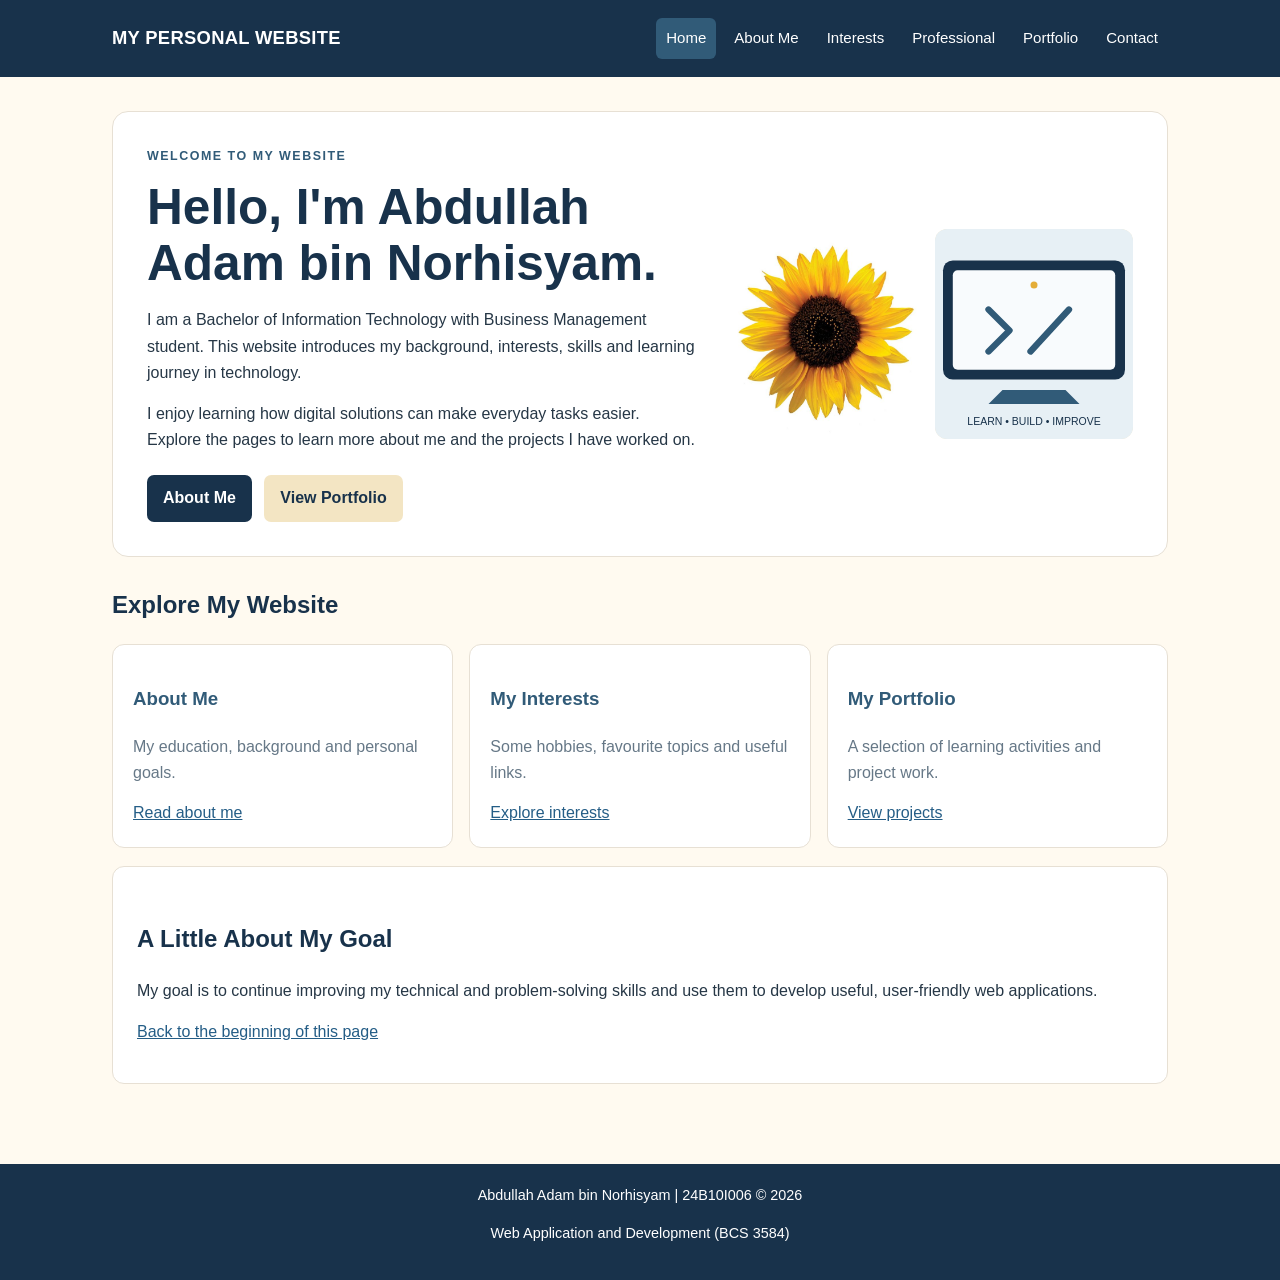
<file: index.html>
<!DOCTYPE html>
<html lang="en">
<head>
  <meta charset="UTF-8">
  <meta name="viewport" content="width=device-width, initial-scale=1.0">
  <title>Home | Personal Website</title>
  <link rel="stylesheet" href="style.css">
</head>
<body>
<header><div class="topbar">
  <div class="brand">MY PERSONAL WEBSITE</div>
  <nav aria-label="Main navigation"><a class="active" href="index.html">Home</a>
<a class="" href="about.html">About Me</a>
<a class="" href="interests.html">Interests</a>
<a class="" href="professional.html">Professional</a>
<a class="" href="portfolio.html">Portfolio</a>
<a class="" href="contact.html">Contact</a></nav>
</div></header>
<main>

<section class="hero">
  <div>
    <p class="eyebrow">Welcome to my website</p>
    <h1>Hello, I'm Abdullah Adam bin Norhisyam.</h1>
    <p>I am a Bachelor of Information Technology with Business Management student. This website introduces my background, interests, skills and learning journey in technology.</p>
    <p>I enjoy learning how digital solutions can make everyday tasks easier. Explore the pages to learn more about me and the projects I have worked on.</p>
    <a class="button" href="about.html">About Me</a>
    <a class="button secondary" href="portfolio.html">View Portfolio</a>
  </div>
  <div class="hero-art">
    <img src="sunflower.jpg" alt="Illustration of a sunflower">
    <img src="technology.svg" alt="Illustration of a computer screen with code symbols">
  </div>
</section>
<section>
  <h2>Explore My Website</h2>
  <div class="card-grid">
    <article class="card"><h3>About Me</h3><p>My education, background and personal goals.</p><a href="about.html">Read about me</a></article>
    <article class="card"><h3>My Interests</h3><p>Some hobbies, favourite topics and useful links.</p><a href="interests.html">Explore interests</a></article>
    <article class="card"><h3>My Portfolio</h3><p>A selection of learning activities and project work.</p><a href="portfolio.html">View projects</a></article>
  </div>
</section>
<section class="panel">
  <h2>A Little About My Goal</h2>
  <p>My goal is to continue improving my technical and problem-solving skills and use them to develop useful, user-friendly web applications.</p>
  <p><a href="#top">Back to the beginning of this page</a></p>
</section>

</main>
<footer>
  <p>Abdullah Adam bin Norhisyam | 24B10I006 &copy; 2026</p>
  <p>Web Application and Development (BCS 3584)</p>
</footer>
</body>
</html>
</file>
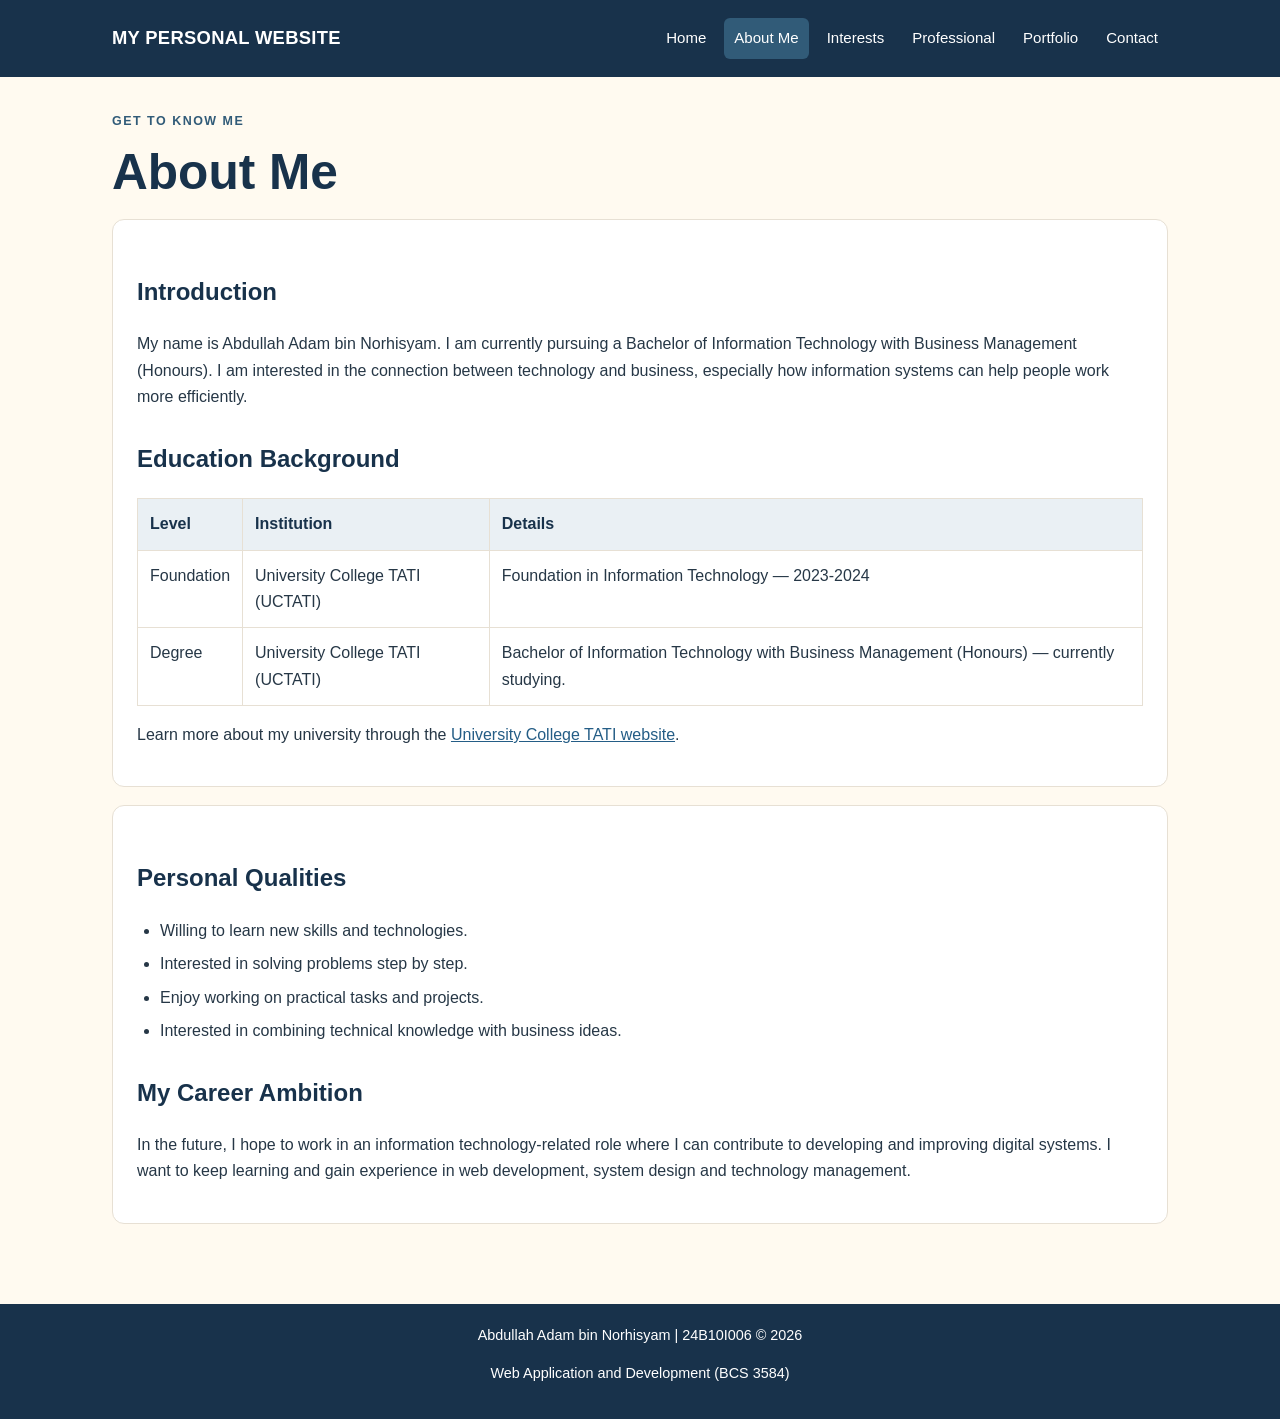
<file: about.html>
<!DOCTYPE html>
<html lang="en">
<head>
  <meta charset="UTF-8">
  <meta name="viewport" content="width=device-width, initial-scale=1.0">
  <title>About Me | Personal Website</title>
  <link rel="stylesheet" href="style.css">
</head>
<body>
<header><div class="topbar">
  <div class="brand">MY PERSONAL WEBSITE</div>
  <nav aria-label="Main navigation"><a class="" href="index.html">Home</a>
<a class="active" href="about.html">About Me</a>
<a class="" href="interests.html">Interests</a>
<a class="" href="professional.html">Professional</a>
<a class="" href="portfolio.html">Portfolio</a>
<a class="" href="contact.html">Contact</a></nav>
</div></header>
<main>

<p class="eyebrow">Get to know me</p><h1>About Me</h1>
<section class="panel">
  <h2>Introduction</h2>
  <p>My name is Abdullah Adam bin Norhisyam. I am currently pursuing a Bachelor of Information Technology with Business Management (Honours). I am interested in the connection between technology and business, especially how information systems can help people work more efficiently.</p>
  <h2>Education Background</h2>
  <table>
    <tr><th>Level</th><th>Institution</th><th>Details</th></tr>
    <tr><td>Foundation</td><td>University College TATI (UCTATI)</td><td>Foundation in Information Technology — 2023-2024</td></tr>
    <tr><td>Degree</td><td>University College TATI (UCTATI)</td><td>Bachelor of Information Technology with Business Management (Honours) — currently studying.</td></tr>
  </table>
  <p>Learn more about my university through the <a href="https://www.tatiuc.edu.my/" target="_blank" rel="noopener">University College TATI website</a>.</p>
</section>
<section class="panel">
  <h2>Personal Qualities</h2>
  <ul>
    <li>Willing to learn new skills and technologies.</li>
    <li>Interested in solving problems step by step.</li>
    <li>Enjoy working on practical tasks and projects.</li>
    <li>Interested in combining technical knowledge with business ideas.</li>
  </ul>
  <h2>My Career Ambition</h2>
  <p>In the future, I hope to work in an information technology-related role where I can contribute to developing and improving digital systems. I want to keep learning and gain experience in web development, system design and technology management.</p>
</section>

</main>
<footer>
  <p>Abdullah Adam bin Norhisyam | 24B10I006 &copy; 2026</p>
  <p>Web Application and Development (BCS 3584)</p>
</footer>
</body>
</html>
</file>
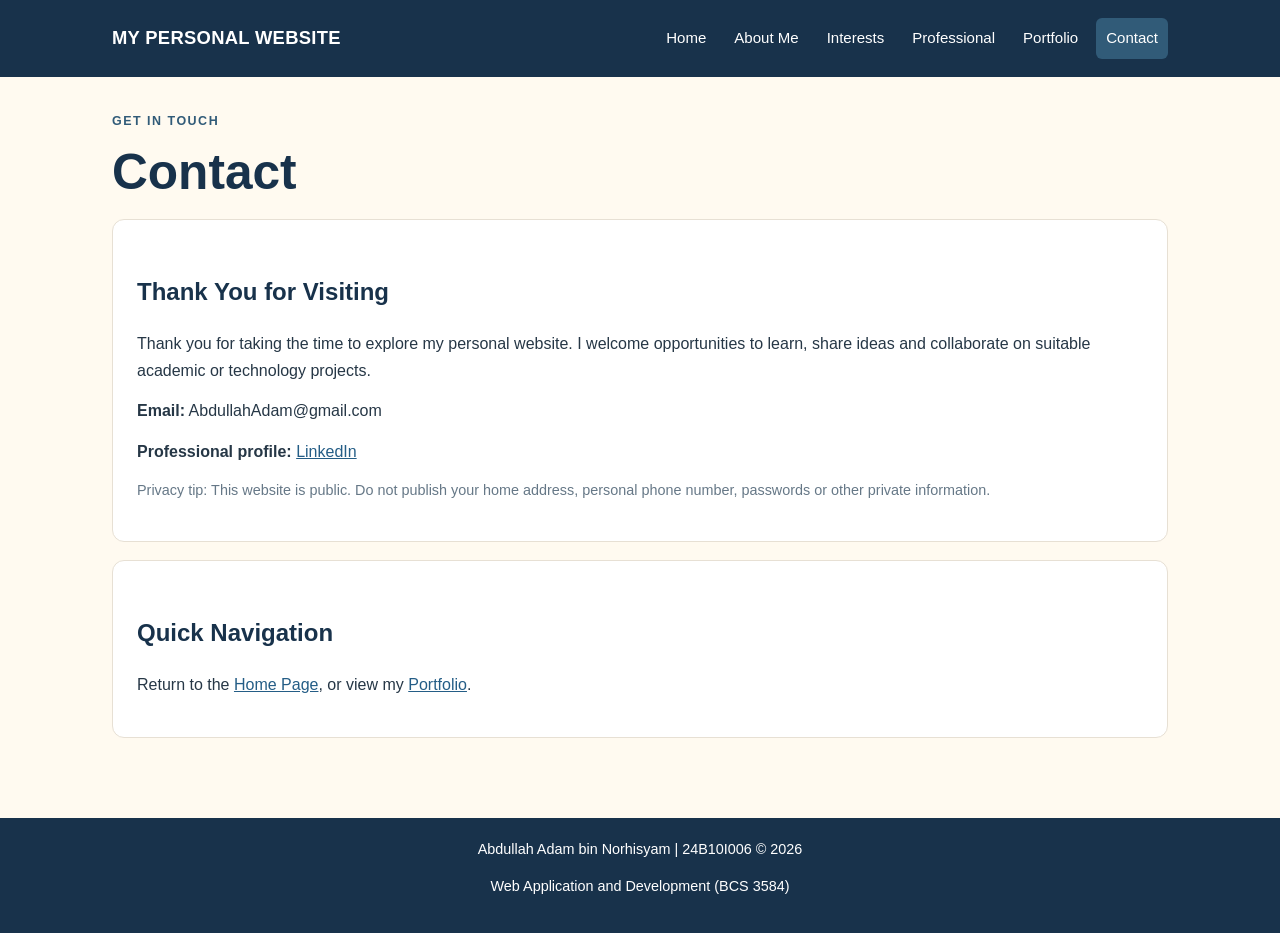
<file: contact.html>
<!DOCTYPE html>
<html lang="en">
<head>
  <meta charset="UTF-8">
  <meta name="viewport" content="width=device-width, initial-scale=1.0">
  <title>Contact | Personal Website</title>
  <link rel="stylesheet" href="style.css">
</head>
<body>
<header><div class="topbar">
  <div class="brand">MY PERSONAL WEBSITE</div>
  <nav aria-label="Main navigation"><a class="" href="index.html">Home</a>
<a class="" href="about.html">About Me</a>
<a class="" href="interests.html">Interests</a>
<a class="" href="professional.html">Professional</a>
<a class="" href="portfolio.html">Portfolio</a>
<a class="active" href="contact.html">Contact</a></nav>
</div></header>
<main>

<p class="eyebrow">Get in touch</p><h1>Contact</h1>
<section class="panel">
  <h2>Thank You for Visiting</h2>
  <p>Thank you for taking the time to explore my personal website. I welcome opportunities to learn, share ideas and collaborate on suitable academic or technology projects.</p>
  <p><strong>Email:</strong> AbdullahAdam@gmail.com</p>
  <p><strong>Professional profile:</strong> <a href="https://www.linkedin.com/in/abdullah-adam-3632aa448/" target="_blank" rel="noopener">LinkedIn</a> </p>
  <p class="small-note">Privacy tip: This website is public. Do not publish your home address, personal phone number, passwords or other private information.</p>
</section>
<section class="panel">
  <h2>Quick Navigation</h2>
  <p>Return to the <a href="index.html">Home Page</a>, or view my <a href="portfolio.html">Portfolio</a>.</p>
</section>

</main>
<footer>
  <p>Abdullah Adam bin Norhisyam | 24B10I006 &copy; 2026</p>
  <p>Web Application and Development (BCS 3584)</p>
</footer>
</body>
</html>
</file>
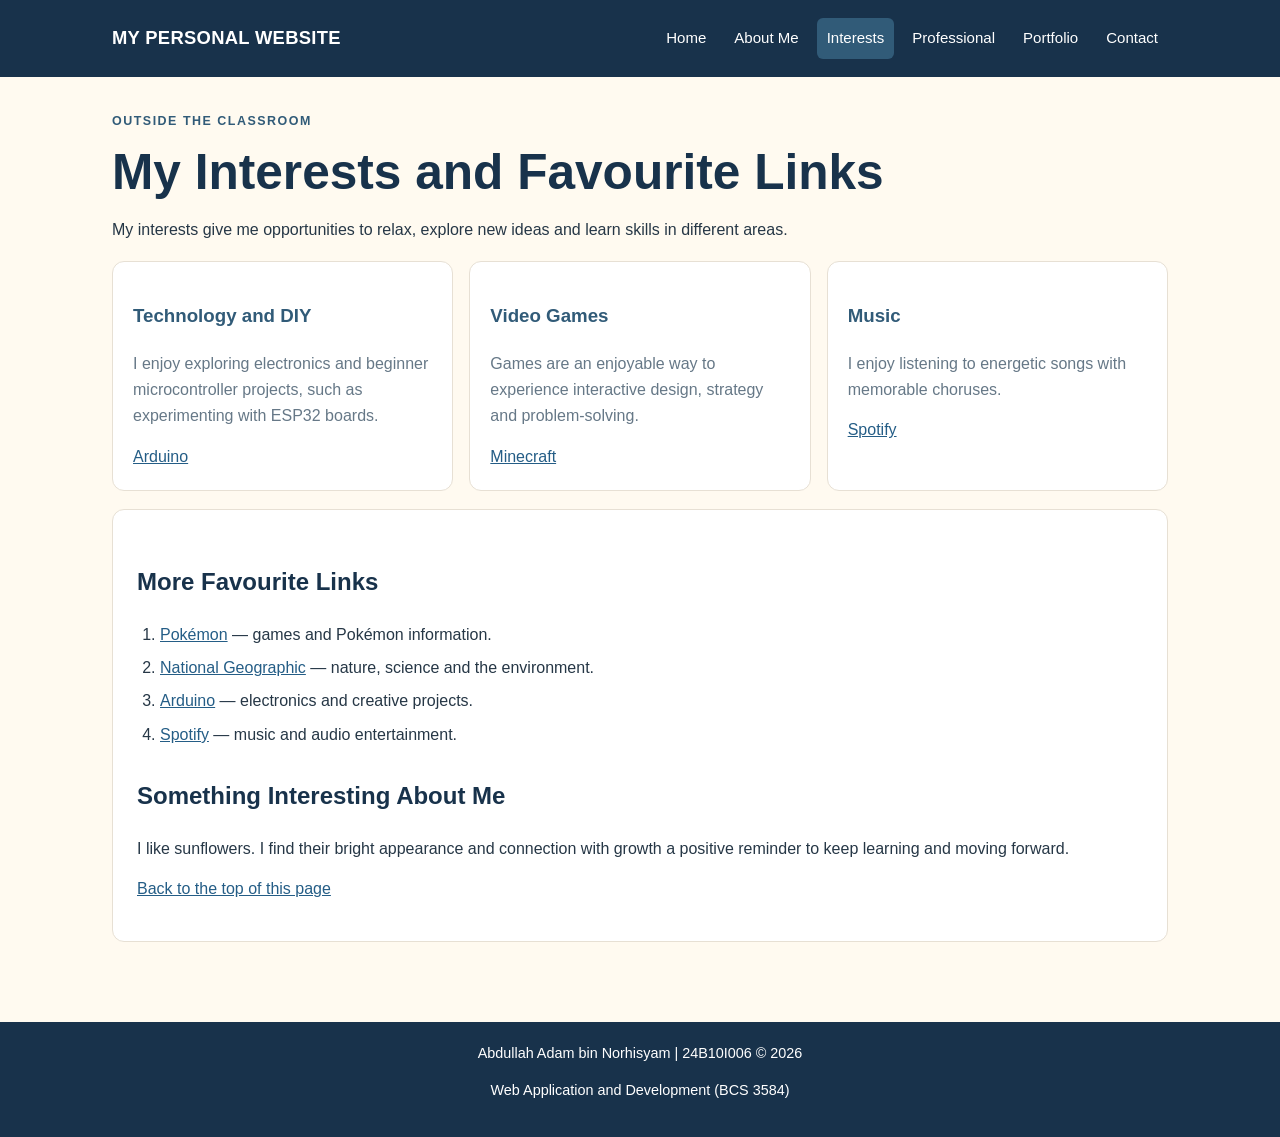
<file: interests.html>
<!DOCTYPE html>
<html lang="en">
<head>
  <meta charset="UTF-8">
  <meta name="viewport" content="width=device-width, initial-scale=1.0">
  <title>My Interests | Personal Website</title>
  <link rel="stylesheet" href="style.css">
</head>
<body>
<header><div class="topbar">
  <div class="brand">MY PERSONAL WEBSITE</div>
  <nav aria-label="Main navigation"><a class="" href="index.html">Home</a>
<a class="" href="about.html">About Me</a>
<a class="active" href="interests.html">Interests</a>
<a class="" href="professional.html">Professional</a>
<a class="" href="portfolio.html">Portfolio</a>
<a class="" href="contact.html">Contact</a></nav>
</div></header>
<main>

<p class="eyebrow">Outside the classroom</p><h1>My Interests and Favourite Links</h1>
<p>My interests give me opportunities to relax, explore new ideas and learn skills in different areas.</p>
<div class="card-grid">
  <article class="card"><h3>Technology and DIY</h3><p>I enjoy exploring electronics and beginner microcontroller projects, such as experimenting with ESP32 boards.</p><a href="https://www.arduino.cc/" target="_blank" rel="noopener">Arduino</a></article>
  <article class="card"><h3>Video Games</h3><p>Games are an enjoyable way to experience interactive design, strategy and problem-solving.</p><a href="https://www.minecraft.net/" target="_blank" rel="noopener">Minecraft</a></article>
  <article class="card"><h3>Music</h3><p>I enjoy listening to energetic songs with memorable choruses.</p><a href="https://open.spotify.com/" target="_blank" rel="noopener">Spotify</a></article>
</div>
<section class="panel">
  <h2>More Favourite Links</h2>
  <ol>
    <li><a href="https://www.pokemon.com/" target="_blank" rel="noopener">Pokémon</a> — games and Pokémon information.</li>
    <li><a href="https://www.nationalgeographic.com/" target="_blank" rel="noopener">National Geographic</a> — nature, science and the environment.</li>
    <li><a href="https://www.arduino.cc/" target="_blank" rel="noopener">Arduino</a> — electronics and creative projects.</li>
    <li><a href="https://www.spotify.com/" target="_blank" rel="noopener">Spotify</a> — music and audio entertainment.</li>
  </ol>
  <h2>Something Interesting About Me</h2>
  <p>I like sunflowers. I find their bright appearance and connection with growth a positive reminder to keep learning and moving forward.</p>
  <p><a href="#top">Back to the top of this page</a></p>
</section>

</main>
<footer>
  <p>Abdullah Adam bin Norhisyam | 24B10I006 &copy; 2026</p>
  <p>Web Application and Development (BCS 3584)</p>
</footer>
</body>
</html>
</file>
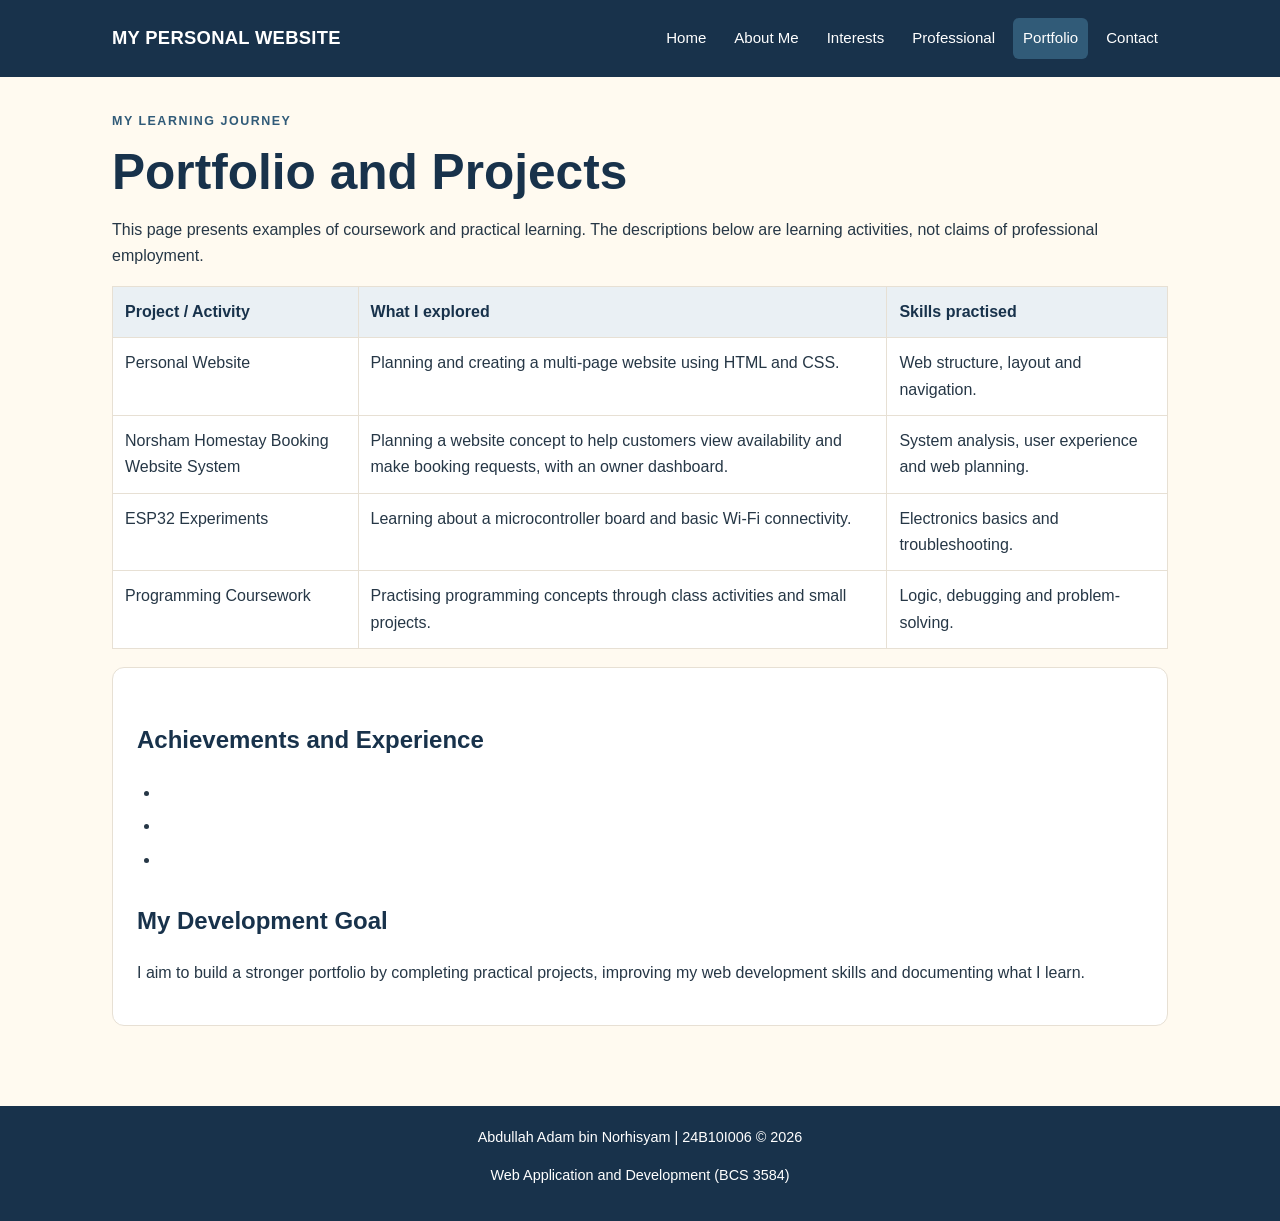
<file: portfolio.html>
<!DOCTYPE html>
<html lang="en">
<head>
  <meta charset="UTF-8">
  <meta name="viewport" content="width=device-width, initial-scale=1.0">
  <title>Portfolio | Personal Website</title>
  <link rel="stylesheet" href="style.css">
</head>
<body>
<header><div class="topbar">
  <div class="brand">MY PERSONAL WEBSITE</div>
  <nav aria-label="Main navigation"><a class="" href="index.html">Home</a>
<a class="" href="about.html">About Me</a>
<a class="" href="interests.html">Interests</a>
<a class="" href="professional.html">Professional</a>
<a class="active" href="portfolio.html">Portfolio</a>
<a class="" href="contact.html">Contact</a></nav>
</div></header>
<main>

<p class="eyebrow">My learning journey</p><h1>Portfolio and Projects</h1>
<p>This page presents examples of coursework and practical learning. The descriptions below are learning activities, not claims of professional employment.</p>
<table>
  <tr><th>Project / Activity</th><th>What I explored</th><th>Skills practised</th></tr>
  <tr><td>Personal Website</td><td>Planning and creating a multi-page website using HTML and CSS.</td><td>Web structure, layout and navigation.</td></tr>
  <tr><td>Norsham Homestay Booking Website System</td><td>Planning a website concept to help customers view availability and make booking requests, with an owner dashboard.</td><td>System analysis, user experience and web planning.</td></tr>
  <tr><td>ESP32 Experiments</td><td>Learning about a microcontroller board and basic Wi-Fi connectivity.</td><td>Electronics basics and troubleshooting.</td></tr>
  <tr><td>Programming Coursework</td><td>Practising programming concepts through class activities and small projects.</td><td>Logic, debugging and problem-solving.</td></tr>
</table>
<section class="panel">
  <h2>Achievements and Experience</h2>
  <ul>
    <li></li>
    <li></li>
    <li></li>
  </ul>
  <h2>My Development Goal</h2>
  <p>I aim to build a stronger portfolio by completing practical projects, improving my web development skills and documenting what I learn.</p>
</section>

</main>
<footer>
  <p>Abdullah Adam bin Norhisyam | 24B10I006 &copy; 2026</p>
  <p>Web Application and Development (BCS 3584)</p>
</footer>
</body>
</html>
</file>
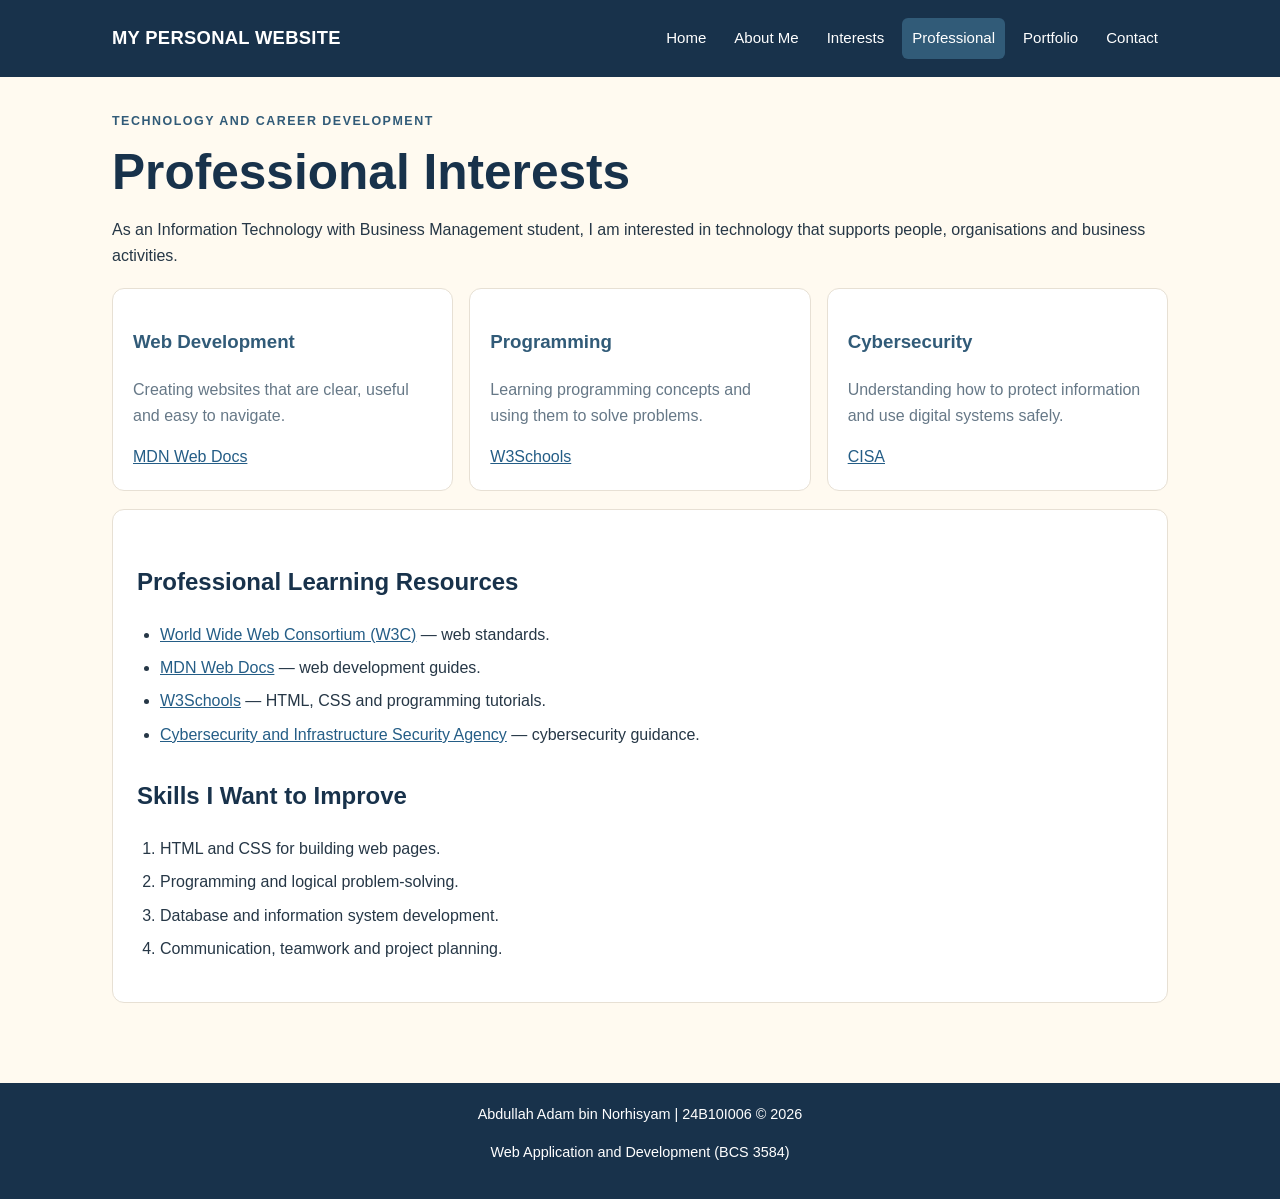
<file: professional.html>
<!DOCTYPE html>
<html lang="en">
<head>
  <meta charset="UTF-8">
  <meta name="viewport" content="width=device-width, initial-scale=1.0">
  <title>Professional Interests | Personal Website</title>
  <link rel="stylesheet" href="style.css">
</head>
<body>
<header><div class="topbar">
  <div class="brand">MY PERSONAL WEBSITE</div>
  <nav aria-label="Main navigation"><a class="" href="index.html">Home</a>
<a class="" href="about.html">About Me</a>
<a class="" href="interests.html">Interests</a>
<a class="active" href="professional.html">Professional</a>
<a class="" href="portfolio.html">Portfolio</a>
<a class="" href="contact.html">Contact</a></nav>
</div></header>
<main>

<p class="eyebrow">Technology and career development</p><h1>Professional Interests</h1>
<p>As an Information Technology with Business Management student, I am interested in technology that supports people, organisations and business activities.</p>
<div class="card-grid">
  <article class="card"><h3>Web Development</h3><p>Creating websites that are clear, useful and easy to navigate.</p><a href="https://developer.mozilla.org/" target="_blank" rel="noopener">MDN Web Docs</a></article>
  <article class="card"><h3>Programming</h3><p>Learning programming concepts and using them to solve problems.</p><a href="https://www.w3schools.com/" target="_blank" rel="noopener">W3Schools</a></article>
  <article class="card"><h3>Cybersecurity</h3><p>Understanding how to protect information and use digital systems safely.</p><a href="https://www.cisa.gov/" target="_blank" rel="noopener">CISA</a></article>
</div>
<section class="panel">
  <h2>Professional Learning Resources</h2>
  <ul>
    <li><a href="https://www.w3.org/" target="_blank" rel="noopener">World Wide Web Consortium (W3C)</a> — web standards.</li>
    <li><a href="https://developer.mozilla.org/" target="_blank" rel="noopener">MDN Web Docs</a> — web development guides.</li>
    <li><a href="https://www.w3schools.com/" target="_blank" rel="noopener">W3Schools</a> — HTML, CSS and programming tutorials.</li>
    <li><a href="https://www.cisa.gov/" target="_blank" rel="noopener">Cybersecurity and Infrastructure Security Agency</a> — cybersecurity guidance.</li>
  </ul>
  <h2>Skills I Want to Improve</h2>
  <ol>
    <li>HTML and CSS for building web pages.</li>
    <li>Programming and logical problem-solving.</li>
    <li>Database and information system development.</li>
    <li>Communication, teamwork and project planning.</li>
  </ol>
</section>

</main>
<footer>
  <p>Abdullah Adam bin Norhisyam | 24B10I006 &copy; 2026</p>
  <p>Web Application and Development (BCS 3584)</p>
</footer>
</body>
</html>
</file>
<file: style.css>
:root {
  --navy: #18324b;
  --blue: #315b78;
  --cream: #fffaf0;
  --paper: #ffffff;
  --gold: #e4ad38;
  --ink: #263746;
  --muted: #667887;
  --line: #e7e0d4;
}
* { box-sizing: border-box; }
html { scroll-behavior: smooth; }
body {
  margin: 0; font-family: Arial, Helvetica, sans-serif;
  background: var(--cream); color: var(--ink); line-height: 1.65;
}
header { background: var(--navy); color: white; }
.topbar {
  max-width: 1100px; margin: auto; padding: 18px 22px;
  display: flex; align-items: center; justify-content: space-between; gap: 18px;
}
.brand { font-size: 1.15rem; font-weight: bold; letter-spacing: .3px; }
nav { display: flex; flex-wrap: wrap; gap: 8px; }
nav a {
  color: white; text-decoration: none; padding: 8px 10px;
  border-radius: 6px; font-size: .94rem;
}
nav a:hover, nav a.active { background: var(--blue); }
main { max-width: 1100px; margin: 34px auto; padding: 0 22px 28px; }
.hero {
  display: grid; grid-template-columns: 1.15fr .85fr; gap: 28px;
  align-items: center; background: var(--paper); padding: 34px;
  border-radius: 16px; border: 1px solid var(--line);
}
.eyebrow { color: var(--blue); text-transform: uppercase; font-weight: bold; letter-spacing: 1.5px; font-size: .78rem; }
h1 { color: var(--navy); font-size: clamp(2rem, 4vw, 3.1rem); line-height: 1.12; margin: 10px 0 16px; }
h2 { color: var(--navy); margin-top: 28px; }
h3 { color: var(--blue); }
p { margin: 0 0 14px; }
.hero-art { display: grid; grid-template-columns: 1fr 1fr; gap: 12px; }
.hero-art img { width: 100%; height: 210px; object-fit: cover; border-radius: 12px; background: #f4e9ce; }
.button {
  display: inline-block; margin: 8px 8px 0 0; padding: 10px 16px;
  background: var(--navy); color: white; text-decoration: none;
  border-radius: 7px; font-weight: bold;
}
.button.secondary { background: #f3e5c3; color: var(--navy); }
.card-grid { display: grid; grid-template-columns: repeat(3, 1fr); gap: 16px; margin-top: 18px; }
.card {
  background: white; border: 1px solid var(--line); border-radius: 12px;
  padding: 20px;
}
.card p { color: var(--muted); }
.panel { background: white; border: 1px solid var(--line); border-radius: 12px; padding: 24px; margin: 18px 0; }
ul, ol { padding-left: 23px; }
li { margin-bottom: 7px; }
a { color: #245d86; }
a:hover { color: #9b6b0d; }
table { width: 100%; border-collapse: collapse; background: white; margin: 16px 0; }
th, td { border: 1px solid var(--line); padding: 12px; text-align: left; vertical-align: top; }
th { background: #eaf0f4; color: var(--navy); }
.small-note { color: var(--muted); font-size: .9rem; }
footer {
  background: var(--navy); color: white; text-align: center;
  padding: 20px 16px; margin-top: 30px; font-size: .9rem;
}
footer a { color: #f6d98e; }
.diagram { display: flex; flex-direction: column; align-items: center; gap: 10px; }
.diagram-box {
  border: 2px solid var(--blue); background: #f2f7fa; color: var(--navy);
  border-radius: 9px; padding: 12px 18px; text-align: center; width: min(100%, 420px); font-weight: bold;
}
.diagram-arrow { color: var(--gold); font-size: 1.4rem; line-height: 1; }
.diagram-row { display: flex; justify-content: center; flex-wrap: wrap; gap: 10px; width: 100%; }
.diagram-row .diagram-box { width: min(30%, 220px); min-width: 150px; }
@media (max-width: 760px) {
  .topbar { align-items: flex-start; flex-direction: column; }
  .hero { grid-template-columns: 1fr; padding: 24px; }
  .card-grid { grid-template-columns: 1fr; }
  .hero-art img { height: 160px; }
}
</file>
